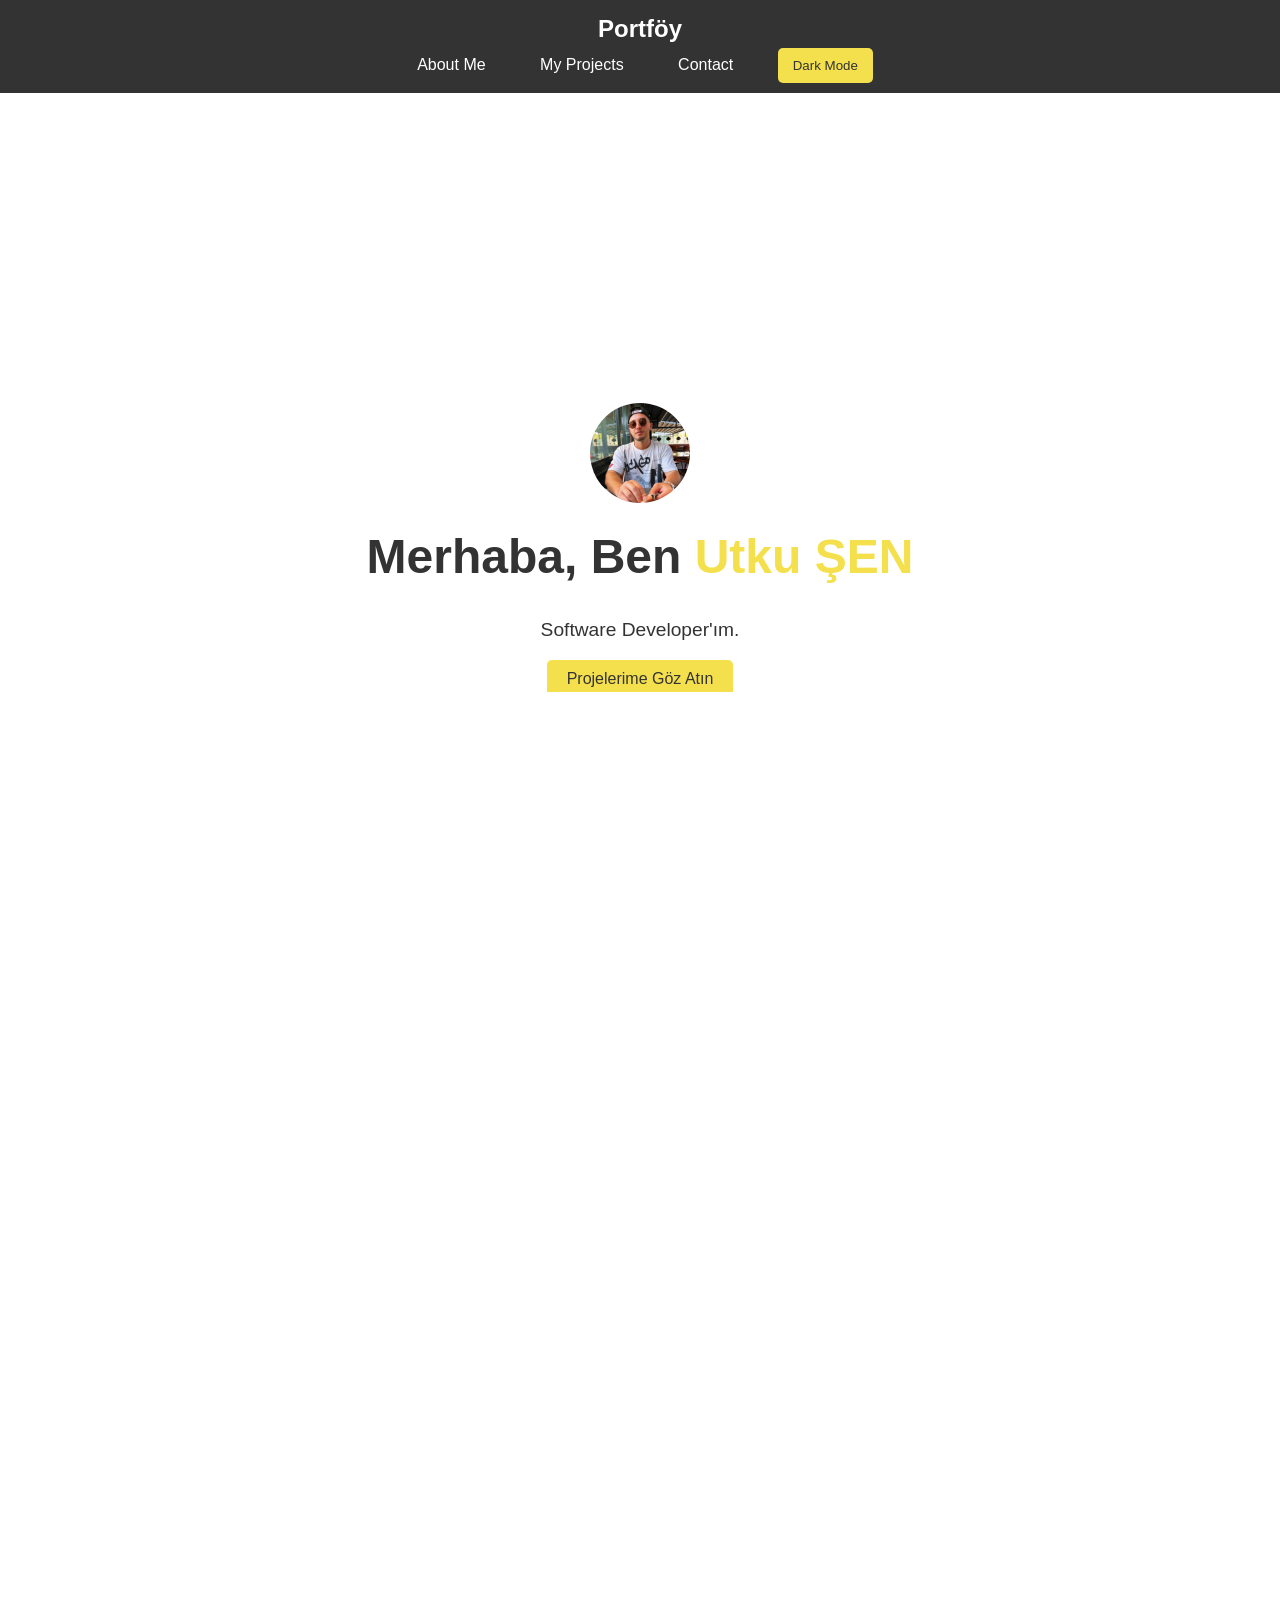
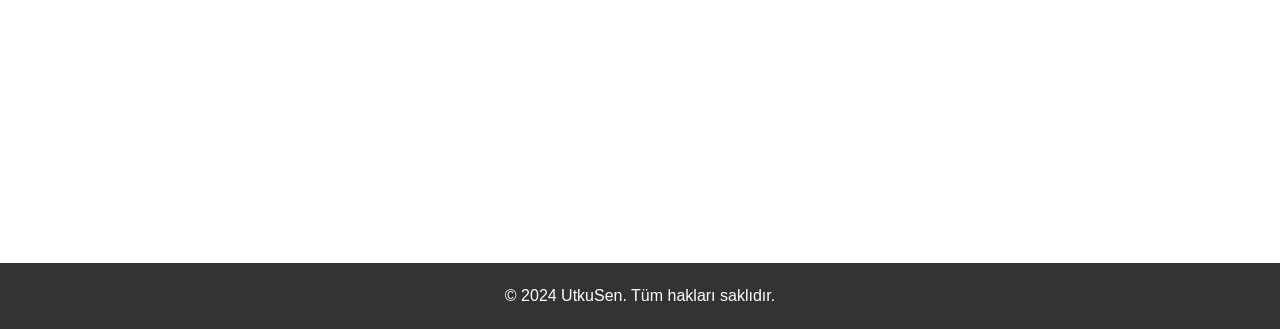
<file: index.html>
<!DOCTYPE html>
<html lang="tr">
<head>
  <meta charset="UTF-8">
  <meta name="viewport" content="width=device-width, initial-scale=1.0">
  <meta http-equiv="X-UA-Compatible" content="ie=edge">
  <title>Portföyüm</title>
  <link rel="stylesheet" href="./style.css">
</head>
<body>
  <!-- Navbar -->
  <nav class="navbar">
    <div class="container">
      <h1 class="logo">Portföy</h1>
      <ul>
        <li><a href="#about">About Me</a></li>
        <li><a href="#projects">My Projects</a></li>
        <li><a href="#contact">Contact</a></li>
        <li>
          <!-- Dark/Light Mode Switch -->
          <button id="theme-toggle" class="btn">Dark Mode</button>
        </li>
      </ul>
    </div>
  </nav>

  <!-- Hero Section -->
  <header class="hero">
    <div class="container">
      <img src="./profile.jpeg" alt="">
      <h2>Merhaba, Ben <span>Utku ŞEN</span></h2>
      <p>Software Developer'ım.</p>
      <a href="#projects" class="btn">Projelerime Göz Atın</a>
    </div>
  </header>

  <!-- About Section -->
  <section id="about" class="about">
    <div class="container">
      <h2>Hakkımda</h2>
      <p>Ben bir web geliştiricisiyim. Modern web teknolojileriyle yaratıcı ve dinamik web siteleri oluşturuyorum.</p>
    </div>
  </section>

  <!-- Projects Section -->
  <section id="projects" class="projects">
    <div class="container">
      <h2>Projelerim</h2>
      <div class="project-list">
        <div class="project">
          <h3>Proje 1</h3>
          <p>Açıklama...</p>
        </div>
        <div class="project">
          <h3>Proje 2</h3>
          <p>Açıklama...</p>
        </div>
        <div class="project">
          <h3>Proje 3</h3>
          <p>Açıklama...</p>
        </div>
      </div>
    </div>
  </section>

  <!-- Contact Section -->
  <section id="contact" class="contact">
    <div class="container">
      <h2>İletişim</h2>
      <form>
        <input type="text" placeholder="Adınız" required>
        <input type="email" placeholder="Email Adresiniz" required>
        <textarea placeholder="Mesajınız" required></textarea>
        <button type="submit" class="btn">Gönder</button>
      </form>
    </div>
  </section>

  <footer class="footer">
    <div class="container">
      <p>&copy; 2024 UtkuSen. Tüm hakları saklıdır.</p>
    </div>
  </footer>

  <script src="./script.js"></script>
</body>
</html>
</file>
<file: style.css>
/* Genel ayarlar */
* {
    margin: 0;
    padding: 0;
    box-sizing: border-box;
  }
  
  body {
    font-family: 'Arial', sans-serif;
    line-height: 1.6;
    transition: background-color 0.3s, color 0.3s;
    background-color: #fff;
    color: #333;
  }
  
  .container {
    width: 80%;
    margin: auto;
    overflow: hidden;
  }
  
  /* Dark Mode Ayarları */
  .dark-mode {
    background-color: #121212;
    color: #f4f4f4;
  }
  
  .dark-mode .navbar {
    background-color: #1f1f1f;
    color: #fff;
  }
  
  .dark-mode .navbar ul li a {
    color: #fff;
  }
  
  .dark-mode .navbar ul li a:hover {
    background: #333;
  }
  
  .dark-mode .hero {
    background-color: #1f1f1f;
  }

  .dark-mode .hero h2, .dark-mode .hero p {
    color: white;
  }
  
  .dark-mode .about, .dark-mode .projects, .dark-mode .contact {
    background-color: #1f1f1f;
    color: #f4f4f4;
  }

  .dark-mode .about p {
    color: white;
  }
  
  .dark-mode .project {
    background-color: #333;
  }

  .dark-mode .projects h3{
    color: white;
  }
  
  .dark-mode .btn {
    background: #f4e04d;
    color: #333;
  }
  
  .dark-mode .btn:hover {
    background: #333;
    color: #f4f4f4;
  }
  
  .dark-mode .footer {
    background-color: #1f1f1f;
    color: #fff;
  }
  
  .dark-mode .contact input, .dark-mode .contact textarea {
    background-color: #333;
    color: #f4e04d;
  }
  
  .dark-mode button {
    background: #f4e04d;
    color: #333;
  }
  
  /* Navbar */
  .navbar {
    background: #333;
    color: #fff;
    padding: 10px 0;
    text-align: center;
  }
  
  .navbar ul {
    list-style: none;
  }
  
  .navbar ul li {
    display: inline;
    margin: 0 15px;
  }
  
  .navbar ul li a {
    color: #fff;
    text-decoration: none;
    padding: 5px 10px;
    transition: background 0.3s;
  }
  
  .navbar ul li a:hover {
    background: #555;
  }
  
  /* Hero Section */
  .hero {
    background: url('https://source.unsplash.com/1600x900/?nature') no-repeat center center/cover;
    height: 100vh;
    color: #fff;
    display: flex;
    justify-content: center;
    align-items: center;
    text-align: center;
  }

  .hero h2 {
    font-size: 3rem;
    color: #333;
  }
  
  .hero h2 span {
    color: #f4e04d;
  }

  .hero img {
    width: 100px;
    height: 100px;
    border-radius: 100%;
    margin: 8px 0;
  }

  .hero img:hover {
    transform: scale(1.2);
    transition: 0.5s;
  }
  
  .hero p {
    margin: 20px 0;
    font-size: 1.2rem;
    color: #333;
  }
  
  .btn {
    background: #f4e04d;
    color: #333;
    text-decoration: none;
    padding: 10px 20px;
    border-radius: 5px;
    transition: background 0.3s ease;
  }
  
  .btn:hover {
    background: #333;
    color: #fff;
  }
  
  /* About Section */
  .about {
    padding: 50px 0;
    background: #f4f4f4;
    text-align: center;
  }
  
  .about h2 {
    font-size: 2.5rem;
  }
  
  .about p {
    margin-top: 20px;
    font-size: 1.1rem;
    color: #333;
  }
  
  /* Projects Section */
  .projects {
    padding: 50px 0;
    background: #fff;
    text-align: center;
  }
  
  .projects h2 {
    font-size: 2.5rem;
  }
  
  .project-list {
    display: flex;
    justify-content: space-around;
    margin-top: 30px;
  }
  
  .project {
    background: #f4f4f4;
    padding: 20px;
    width: 30%;
    border-radius: 10px;
  }
  
  .project h3 {
    font-size: 1.5rem;
    color: #333;
  }
  
  /* Contact Section */
  .contact {
    padding: 50px 0;
    background: #f4f4f4;
    text-align: center;
  }
  
  .contact form {
    display: flex;
    flex-direction: column;
    align-items: center;
  }
  
  .contact input, .contact textarea {
    width: 70%;
    padding: 10px;
    margin: 10px 0;
    border: 1px solid #ccc;
    border-radius: 5px;
    color: black;
  }
  
  .contact button {
    padding: 10px 20px;
    background: #f4e04d;
    border: none;
    color: #333;
    border-radius: 5px;
    cursor: pointer;
    transition: background 0.3s ease;
  }
  
  .contact button:hover {
    background: #333;
    color: #fff;
  }
  
  /* Footer */
  .footer {
    background: #333;
    color: #fff;
    padding: 20px 0;
    text-align: center;
  }
  
  /* Theme Toggle Button */
  #theme-toggle {
    background: #f4e04d;
    color: #333;
    padding: 10px 15px;
    border: none;
    border-radius: 5px;
    cursor: pointer;
    transition: background 0.3s ease;
  }
  
  #theme-toggle:hover {
    background: #333;
    color: #fff;
  }
  
  /* Kaydırma Animasyonu */
  section {
    opacity: 0;
    transform: translateY(50px);
    transition: opacity 0.6s ease, transform 0.6s ease;
  }
  
  section.visible {
    opacity: 1;
    transform: translateY(0);
  }
  
/* Scroolbar Ayarları */
::-webkit-scrollbar {
  width: 12px;
}

::-webkit-scrollbar-track {
  background: #333;
}

::-webkit-scrollbar-thumb {
  background-color: #f4e04d;
  border-radius: 10px;

}

::-webkit-scrollbar-thumb:hover {
  background-color: #555;
}
</file>
